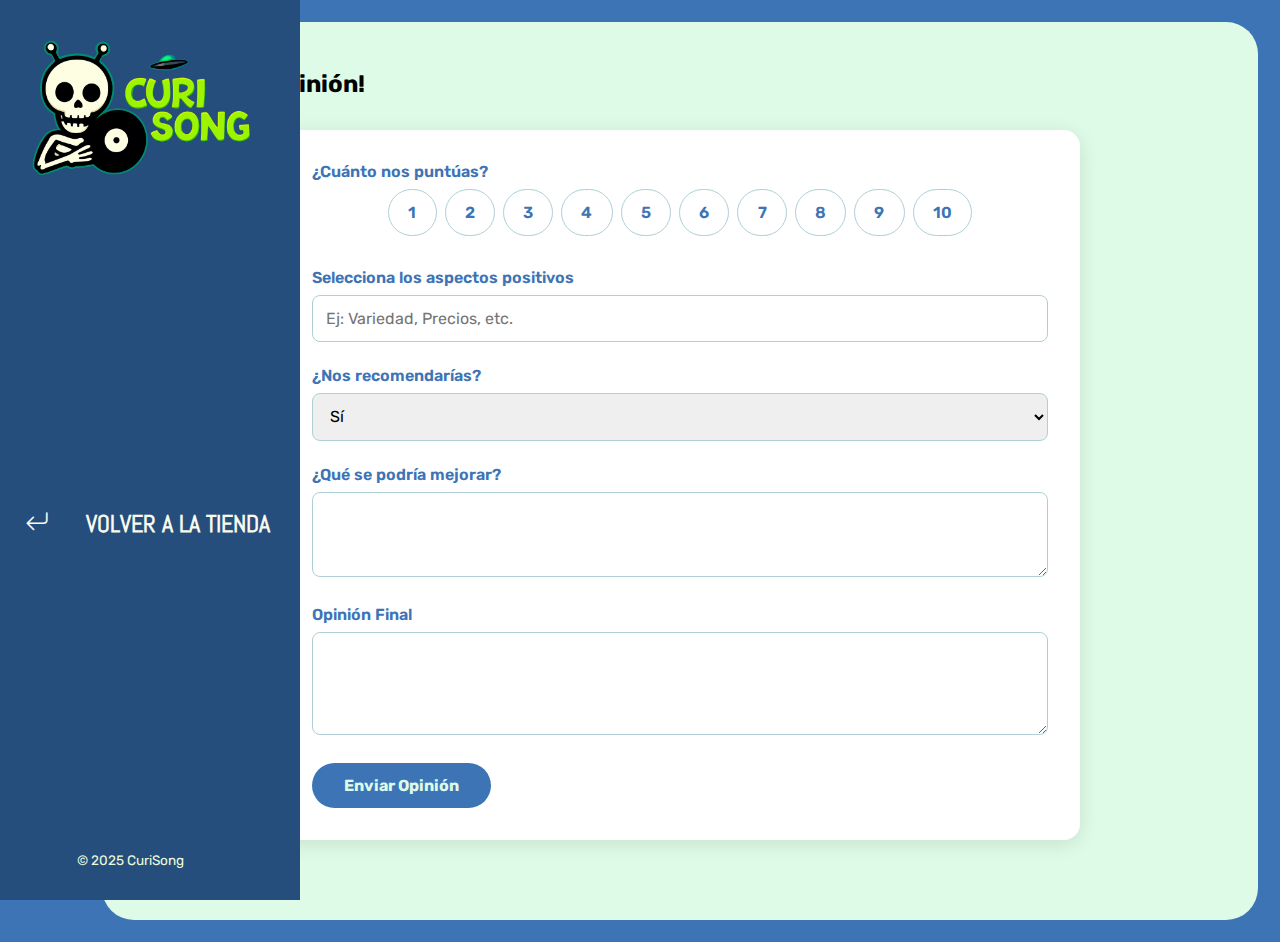
<file: templates/feedback.html>
<!DOCTYPE html>
<html lang="es">
<head>
    <meta charset="UTF-8">
    <meta name="viewport" content="width=device-width, initial-scale=1.0">
    <title>CuriSong - Danos tu Opinión</title>
    <link rel="stylesheet" href="https://cdn.jsdelivr.net/npm/bootstrap-icons@1.9.1/font/bootstrap-icons.css">
    <link rel="stylesheet" href="../static/css/main.css">
    <link rel="icon" type="image/png" href="../static/img/logo/Logo Clasico sin texto.png">
</head>

<body>
<div id="loader">
        <div class="spinner">
            <div class="bar1"></div>
            <div class="bar2"></div>
            <div class="bar3"></div>
            <div class="bar4"></div>
            <div class="bar5"></div>
        </div>
        <p>Cargando CuriSong...</p>
    </div>
    <div class="wrapper">
        <aside>
            <header>
                <h1 class="logo">
                    <img src="../static/img/logo/Logo Halloween Deliniado.png" alt="Logo Alien" width="100%">
                </h1>
            </header>
            <nav>
                <ul class="menu">
                    <li>
                        <a class="boton-menu boton-volver" href="/"> <i class="bi bi-arrow-return-left"></i> Volver a la Tienda
                        </a>
                    </li>
                </ul>
            </nav>
            <footer>
                <p class="texto-footer">© 2025 CuriSong</p>
            </footer>
        </aside>

        <main>
            <h2 class="titulo-principal">¡Danos tu Opinión!</h2>
            <div id="form-container" class="feedback-form">
                <form id="feedbackForm" action="https://formspree.io/f/mqaygzwq" method="POST">
                    
                    <div class="form-group">
                        <label>¿Cuánto nos puntúas?</label>
                        <div class="rating-group">
                            <input type="radio" id="rating1" name="Puntuación" value="1"><label for="rating1">1</label>
                            <input type="radio" id="rating2" name="Puntuación" value="2"><label for="rating2">2</label>
                            <input type="radio" id="rating3" name="Puntuación" value="3"><label for="rating3">3</label>
                            <input type="radio" id="rating4" name="Puntuación" value="4"><label for="rating4">4</label>
                            <input type="radio" id="rating5" name="Puntuación" value="5"><label for="rating5">5</label>
                            <input type="radio" id="rating6" name="Puntuación" value="6"><label for="rating6">6</label>
                            <input type="radio" id="rating7" name="Puntuación" value="7"><label for="rating7">7</label>
                            <input type="radio" id="rating8" name="Puntuación" value="8"><label for="rating8">8</label>
                            <input type="radio" id="rating9" name="Puntuación" value="9"><label for="rating9">9</label>
                            <input type="radio" id="rating10" name="Puntuación" value="10"><label for="rating10">10</label>
                        </div>
                    </div>

                    <div class="form-group">
                        <label for="positivos">Selecciona los aspectos positivos</label>
                        <input type="text" id="positivos" name="Aspectos Positivos" placeholder="Ej: Variedad, Precios, etc.">
                    </div>

                    <div class="form-group">
                        <label for="recomendarias">¿Nos recomendarías?</label>
                        <select id="recomendarias" name="Recomendaría">
                            <option value="Sí">Sí</option>
                            <option value="No">No</option>
                            <option value="Tal vez">Tal vez</option>
                        </select>
                    </div>

                    <div class="form-group">
                        <label for="mejorar">¿Qué se podría mejorar?</label>
                        <textarea id="mejorar" name="A mejorar" rows="3"></textarea>
                    </div>

                    <div class="form-group">
                        <label for="opinion">Opinión Final</label>
                        <textarea id="opinion" name="Opinión Final" rows="4"></textarea>
                    </div>

                    <button type="submit" class="btn-enviar">Enviar Opinión</button>
                </form>
            </div>
            <div id="gracias-mensaje" style="display:none; text-align:center;">
                <b>
                <h3 class="titulo-bienvenida">¡Gracias por tu opinión!</h3>
                <p>Valoramos mucho tu tiempo y tus comentarios, y el esfuerzo con el que apoyas nuestro proyecto,</p>
                <p>junto nuestro equipo estamos poniendo mucho empeño y dedicación con un gran objetivo</p>
                <p>dar la mejor experiencia posible al usuario</p><br>
                <p>Las personas que estamos detras de este proyecto seguiremos buscando lo mejor para tí</p>
                <p>nosotros: Paul, Benjamín, Martín y Baltazar, vamos a seguir con este gran proyecto</p>
                <p>vamos por más y más, esto no ácaba aquí, por que esto es...</p>
                </b>
                <img src="../static/img/logo/Logo Halloween Deliniado.png" alt="Logo Alien" width="60%">
            </div>
        </main>
    </div>

<script src="../static/js/feedback.js"></script>

    </body>
</html>
</file>
<file: static/css/main.css>
@import url('https://fonts.googleapis.com/css2?family=Rubik:wght@300;400;500;600;700;800;900&display:swap');
@import url('https://fonts.googleapis.com/css?family=Abel');

/* =================================================================== */
/* 1. Variables Globales (Root)
/* =================================================================== */
:root {
    --clr-main: #3d74b6;
    --clr-main-light: #ecfbde;
    --clr-white: #defbe7;
    --clr-celeste: #afcfd8;
    --clr-purple: #320A6B;
    --carousel-height: 225px;
    --primary-color: #007bff;
    --text-color-light: #f8f9fa;
    --transition-speed: 0.8s;
    --ken-burns-duration: 20s;
}

/* =================================================================== */
/* 2. Estilos Globales y Reseteo
/* =================================================================== */
* {
    margin: 0;
    padding: 0;
    box-sizing: border-box;
    font-family: 'Rubik', sans-serif;
}

h1, h2, h3, h4, h5, h6, p, a, input, textarea, ul {
    margin: 0;
    padding: 0;
}

ul {
    list-style-type: none;
}

a {
    text-decoration: none;
}

.disabled {
    display: none;
}

/* =================================================================== */
/* 3. Animación de Carga (Loader)
/* =================================================================== */
#loader {
    position: fixed;
    top: 0;
    left: 0;
    width: 100%;
    height: 100%;
    background-color: #3D74B6;
    display: flex;
    justify-content: center;
    align-items: center;
    flex-direction: column;
    z-index: 9999;
    transition: opacity 0.5s ease-out;
}

#loader p {
    color: #fff;
    margin-top: 20px;
    font-family: sans-serif;
    font-size: 1.2em;
}

.spinner {
    display: flex;
    justify-content: space-around;
    align-items: flex-end;
    width: 80px;
    height: 60px;
}

.spinner div {
    background-color: #0056b3;
    width: 10px;
    height: 100%;
    border-radius: 5px;
    animation: equalizer 1.2s infinite ease-in-out;
}

.spinner .bar2 { animation-delay: -1.1s; }
.spinner .bar3 { animation-delay: -1.0s; }
.spinner .bar4 { animation-delay: -0.9s; }
.spinner .bar5 { animation-delay: -0.8s; }

@keyframes equalizer {
    0%, 40%, 100% {
        transform: scaleY(0.1);
    }
    20% {
        transform: scaleY(1.0);
    }
}

/* =================================================================== */
/* 4. Layout Principal (Mobile-First por defecto)
/* =================================================================== */
.wrapper {
    display: grid;
    grid-template-columns: 1fr 4fr;
    background-color: var(--clr-main);
    min-height: 100vh; /* <-- AÑADE ESTA LÍNEA */
}

aside {
    padding: 2rem;
    padding-right: 0;
    color: var(--clr-white);
    position: sticky;
    top: 0;
    height: 100vh;
    display: flex;
    flex-direction: column;
    justify-content: space-between;
    background-color: var(--clr-main);
    /* Estilos de Menú Móvil (Oculto por defecto) */
    position: fixed;
    z-index: 9;
    left: 0;
    box-shadow: 0 0 0 100vmax rgba(0, 0, 0, .75);
    transform: translateX(-100%);
    opacity: 0;
    visibility: hidden;
    transition: .5s;
}

aside.aside-visible {
    transform: translateX(0);
    opacity: 1;
    visibility: visible;
}

aside nav {
    display: flex;
    flex-direction: column;
    justify-content: flex-start;
    flex-grow: 1;
    overflow-y: hidden;
    overflow-x: hidden;
}

main {
    position: relative;
    background-color: var(--clr-white);
    margin: 1rem;
    border-radius: 2rem;
    padding: 3rem;
}

/* =================================================================== */
/* 5. Componentes
/* =================================================================== */

/* --- 5.1 Aside y Navegación (Estilos base) --- */
.logo {
    font-weight: 400;
    font-size: 1.3rem;
    transition: transform 0.4s ease, filter 0.4s ease;
}

.logo img:hover {
    transform: scale(1) rotate(10deg);
    filter: brightness(1.2);
}

.menu {
    display: flex;
    flex-direction: column;
    gap: .5rem;
}
.menu-text {
    display: none;
}
.boton-menu {
    background-color: transparent;
    border: 0;
    color: var(--clr-white);
    cursor: pointer;
    display: flex;
    align-items: center;
    gap: 1rem;
    font-weight: 600;
    padding: 1rem;
    font-size: 1.2rem;
    width: 100%;
    transition: transform 0.2s ease;
    margin-left: 1rem;
}

.boton-menu:hover {
    transform: scale(1.1);
}

.boton-menu.active {
    background-color: var(--clr-white);
    color: var(--clr-main);
    border-top-left-radius: 1rem;
    border-bottom-left-radius: 1rem;
    position: relative;
    margin-left: 1rem;
}

.boton-menu.active::before {
    content: '';
    position: absolute;
    width: 1rem;
    height: 2rem;
    bottom: 100%;
    right: 0;
    background-color: transparent;
    border-bottom-right-radius: .5rem;
    box-shadow: 0 1rem 0 var(--clr-white);
}

.boton-menu.active::after {
    content: '';
    position: absolute;
    width: 1rem;
    height: 2rem;
    top: 100%;
    right: 0;
    background-color: transparent;
    border-top-right-radius: .5rem;
    box-shadow: 0 -1rem 0 var(--clr-white);
}

.boton-menu > i.bi-hand-index-thumb-fill,
.boton-menu > i.bi-hand-index-thumb {
    transform: rotateZ(90deg);
}

.numerito {
    background-color: var(--clr-white);
    color: var(--clr-main);
    padding: .15rem .25rem;
    border-radius: .25rem;
}

.boton-carrito.active .numerito {
    background-color: var(--clr-main);
    color: var(--clr-white);
}

.texto-footer {
    color: var(--clr-main-light);
    font-size: .85rem;
    margin-left: 2.8rem;
}

/* --- 5.2 Contenido Principal (Títulos, Secciones) --- */
.titulo-principal {
    margin-bottom: 1.5rem;
    text-align: center;
}

.titulo-bienvenida {
    color: var(--clr-main);
    text-align: center;
    margin: 0;
}

.contenedor-titulo {
    display: flex;
    width: 100%;
    justify-content: space-between;
    align-items: center;
    padding: 0 20px;
    box-sizing: border-box;
}

.ovni-deco {
    width: 150px;
    height: auto;
}

.bienvenida {
    color: var(--clr-main);
    text-align: center;
}

.seccion-destacados {
    margin-bottom: 2rem;
}

.titulo-seccion {
    /* Nuevo diseño más integrado */
    font-size: 1.6rem; /* Lo ajustamos un poco */
    font-weight: 700;  /* Lo hacemos más grueso */
    color: var(--clr-white); /* Usamos el color de texto de tu paleta */
    background-color: var(--clr-main); /* Usamos el azul principal */
    
    padding: 0.75rem 1.5rem; /* Espaciado interno */
    border-radius: 1rem;    /* Bordes redondeados */
    margin-bottom: 2rem;    /* Le damos más espacio abajo */
    
    display: inline-block; /* Hacemos que el fondo se ajuste al texto */
    box-shadow: 0 4px 12px rgba(0,0,0,0.1); /* Sombra sutil */

    /* Anulamos el estilo anterior */
    border-left: none;
    padding-left: 1.5rem; /* Le devolvemos el padding pero sin la barra */
    text-align: left;
}

.main-header-container {
    display: flex;
    justify-content: space-between;
    align-items: center;
    margin-bottom: 1.5rem;
    flex-wrap: wrap;
    gap: 1rem;
}

#seccion-tendencias {
    margin-top: 1.5rem;
}

.titulo-principal-container {
    padding: 0 1rem;
    margin-top: 1rem;
}

/* --- 5.3 Carrusel --- */
.carousel {
    position: relative;
    width: 100%;
    max-width: none;
    margin: 2rem auto;
    overflow: hidden;
    border-radius: 10px;
    box-shadow: 0 8px 20px rgba(0, 0, 0, 0.15);
}

.carousel-container {
    position: relative;
    width: 100%;
    height: var(--carousel-height);
}

.slide {
    position: absolute;
    top: 0;
    left: 0;
    width: 100%;
    height: 100%;
    opacity: 0;
    visibility: hidden;
    transition: opacity var(--transition-speed) ease-in-out, visibility 0s var(--transition-speed);
    overflow: hidden;
}

.slide.active {
    opacity: 1;
    visibility: visible;
    transition: opacity var(--transition-speed) ease-in-out;
}

.slide img {
    width: 100%;
    height: 100%;
    object-fit: cover;
    animation: kenburns var(--ken-burns-duration) ease-out infinite alternate;
}

@keyframes kenburns {
    0% { transform: scale(1) translate(0, 0); }
    100% { transform: scale(1.1) translate(2px, -2px); }
}

.slide-content {
    position: absolute;
    bottom: 0;
    left: 0;
    width: 100%;
    padding: 1rem 1.5rem;
    color: var(--text-color-light);
    background: linear-gradient(to top, rgba(0, 0, 0, 0.85), transparent);
    box-sizing: border-box;
    transform: translateY(100%);
    transition: transform 0.6s ease-out;
}

.slide.active .slide-content {
    transform: translateY(0);
    transition-delay: 0.3s;
}

.slide-content h2 {
    font-size: 1.5rem;
    margin: 0 0 0.25rem;
    text-shadow: 1px 1px 3px rgba(0, 0, 0, 0.7);
}

.slide-content p {
    font-size: 0.9rem;
    margin-bottom: 0.5rem;
    display: none;
}

.cta-button {
    padding: 5px 12px;
    font-size: 0.8rem;
    background-color: var(--primary-color);
    color: var(--text-color-light);
    text-decoration: none;
    border-radius: 5px;
    font-weight: bold;
    transition: background-color 0.3s, transform 0.3s;
    cursor: pointer;
}

.cta-button:hover {
    background-color: #0056b3;
    transform: translateY(-2px);
}

.prev,
.next {
    position: absolute;
    top: 50%;
    transform: translateY(-50%);
    background-color: rgba(0, 0, 0, 0.3);
    color: white;
    border: none;
    cursor: pointer;
    padding: 10px;
    font-size: 18px;
    border-radius: 50%;
    opacity: 0;
    transition: opacity 0.3s, background-color 0.3s;
    z-index: 10;
}

.carousel:hover .prev,
.carousel:hover .next {
    opacity: 1;
}

.prev { left: 15px; }
.next { right: 15px; }

.prev:hover,
.next:hover {
    background-color: rgba(0, 0, 0, 0.6);
}

.indicators {
    position: absolute;
    bottom: 10px;
    left: 50%;
    transform: translateX(-50%);
    display: flex;
    z-index: 10;
}

.dot {
    width: 10px;
    height: 10px;
    margin: 0 4px;
    background-color: rgba(255, 255, 255, 0.5);
    border-radius: 50%;
    cursor: pointer;
    transition: background-color 0.3s;
}

.dot.active,
.dot:hover {
    background-color: var(--text-color-light);
}


/* --- 5.4 Buscador y Filtros --- */
.search-container {
    display: flex;
    gap: 0.5rem;
    background-color: white;
    border-radius: 50px;
    box-shadow: 0 4px 12px rgba(0,0,0,0.1);
    padding: 6px;
    width: 100%;
    max-width: 600px;
}

.filtro-wrapper {
    display: flex;
    align-items: center;
    padding: 0 10px;
    border-right: 1px solid #e0e0e0;
    flex-shrink: 0;
}

.filtro-wrapper i {
    color: #999;
    font-size: 1.1rem;
    margin-right: 8px;
}

.search-wrapper {
    display: flex;
    flex-grow: 1;
    min-width: 200px;
}

.filtro-genero {
    border: none;
    outline: none;
    background: transparent;
    cursor: pointer;
    font-family: 'Rubik', sans-serif;
    font-size: 14px;
    color: #555;
    padding-right: 1rem;
    max-width: 140px;
    white-space: nowrap;
    overflow: hidden;
    text-overflow: ellipsis;
    -webkit-appearance: none;
    -moz-appearance: none;
    appearance: none;
}

.filtro-genero[size] {
    position: absolute;
    margin-top: 5px;
    background-color: white;
    border: 1px solid #ddd;
    border-radius: 0.5rem;
    box-shadow: 0 5px 15px rgba(0,0,0,0.15);
    padding: 0.5rem;
    z-index: 10;
    max-width: 250px;
    max-height: 200px;
    overflow: auto;
}

.search-input {
    width: 100%;
    border: none;
    outline: none;
    background: transparent;
    padding: 6px 10px;
    font-size: 14px;
    white-space: nowrap; 
    overflow: hidden;
    text-overflow: ellipsis;
}

.search-button {
    background: #3D74B6;
    border: none;
    color: white;
    padding: 6px 10px;
    margin-left: 6px;
    border-radius: 50px;
    cursor: pointer;
    font-size: 14px;
    transition: background 0.3s;
}

.search-button:hover {
    background: #0056b3;
}


/* --- 5.5 Tarjetas de Producto --- */
.contenedor-productos {
    display: grid;
    grid-template-columns: repeat(6, 1fr);
    gap: 1rem;
}

.producto {
    display: flex;
    flex-direction: column;
    border-radius: 1rem;
    overflow: hidden;
    transition: transform 0.3s ease, box-shadow 0.3s ease;
}

.producto:hover {
    transform: scale(1.05);
    box-shadow: 0 8px 20px rgba(0, 0, 0, 0.2), 0 0 15px rgba(55, 0, 255, 0.6);
    cursor: pointer;
}

.producto-imagen {
    width: 100%;
    aspect-ratio: 1 / 1; /* <-- Forzar a que sea cuadrada */
    object-fit: cover;
    border-radius: 1rem;
}

.producto-detalles {
    background-color: var(--clr-main);
    color: var(--clr-white);
    padding: 1rem;
    margin-top: -2rem;
    position: relative;
    display: flex;
    flex-direction: column;
    flex-grow: 1;
}

.producto-titulo {
    font-size: 1rem;
    white-space: nowrap;
    overflow: hidden;
    text-overflow: ellipsis;
}

.producto-genero {
    font-size: 0.8rem;
    font-weight: 400;
    color: rgba(222, 251, 231, 0.85);
    margin-top: 0.1rem;
    margin-bottom: 0.4rem;
}

.producto-acciones {
    width: 100%;
    display: flex;
    justify-content: space-between;
    align-items: center;
    margin-top: auto;
    padding-top: .5rem;
}

.producto-ver-detalles {
    background-color: var(--clr-white);
    color: var(--clr-main);
    border: 2px solid var(--clr-white);
    padding: .4rem 1rem;
    border-radius: 2rem;
    font-size: 0.75rem;
    font-weight: 600;
    text-transform: uppercase;
    cursor: pointer;
    transition: all 0.3s ease;
}

.producto-agregar {
    background-color: var(--clr-white);
    color: var(--clr-main);
    border: 2px solid var(--clr-white);
    width: 35px;
    height: 35px;
    border-radius: 50%;
    display: flex;
    align-items: center;
    justify-content: center;
    cursor: pointer;
    transition: all 0.3s ease;
}

/* --- 5.6 Carrito --- */
.contenedor-carrito {
    display: flex;
    flex-direction: column;
    gap: 1.5rem;
}

.carrito-vacio,
.carrito-comprado {
    color: var(--clr-main);
}

/* --- Lista de Productos en el Carrito (AHORA ES GRID) --- */
.carrito-productos {
    display: grid;
    grid-template-columns: 1fr 1fr; /* Dos columnas de igual tamaño */
    gap: 1rem; 
}

.carrito-producto {
    display: flex;
    justify-content: space-between;
    align-items: center;
    background-color: var(--clr-celeste);
    color: var(--clr-main);
    padding: .5rem;
    padding-right: 1.5rem;
    border-radius: 1rem;
}

.carrito-producto-imagen {
    width: 4rem;
    border-radius: 1rem;
}

.carrito-producto small {
    font-size: .75rem;
}

.carrito-producto-eliminar {
    border: 0;
    background-color: transparent;
    color: var(--clr-purple);
    cursor: pointer;
}

.carrito-acciones {
    display: flex;
    justify-content: space-between;
    margin-bottom: 2rem;
}

.carrito-acciones-vaciar {
    border: 0;
    background-color: var(--clr-celeste);
    padding: 1rem;
    border-radius: 1rem;
    color: var(--clr-main);
    text-transform: uppercase;
    cursor: pointer;
}

.carrito-acciones-derecha {
    display: flex;
}

.carrito-acciones-total {
    display: flex;
    background-color: var(--clr-celeste);
    padding: 1rem;
    color: var(--clr-main);
    text-transform: uppercase;
    border-top-left-radius: 1rem;
    border-bottom-left-radius: 1rem;
    gap: 1rem;
}

.carrito-acciones-comprar {
    border: 0;
    background-color: var(--clr-main);
    padding: 1rem;
    color: #48023b00;
    text-transform: uppercase;
    cursor: pointer;
    border-top-right-radius: 1rem;
    border-bottom-right-radius: 1rem;
}

/* --- 5.7 Modales --- */
.modal {
    display: flex;
    justify-content: center;
    align-items: center;
    position: fixed;
    z-index: 1000;
    left: 0;
    top: 0;
    width: 100%;
    height: 100%;
    overflow: auto;
    background-color: rgba(10, 25, 41, 0.6);
    backdrop-filter: blur(5px);
    animation: fadeIn 0.3s ease-out;
}

.modal-content {
    background-color: var(--clr-white);
    color: var(--clr-main);
    margin: 1rem auto;
    padding: 2.5rem;
    border: none;
    width: 90%;
    max-width: 500px;
    border-radius: 1rem;
    box-shadow: 0 8px 30px rgba(0,0,0,0.2);
    position: relative;
    animation: slideInFromTop 0.4s ease-out;
}

#modal-title {
    font-size: 1.8rem;
    font-weight: 700;
    margin-bottom: 1.5rem;
    text-align: center;
    color: var(--clr-main);
}

.custom-modal {
    display: none;
    position: fixed;
    z-index: 1000;
    left: 0;
    top: 0;
    width: 100%;
    height: 100%;
    background-color: rgba(10, 25, 41, 0.6);
    backdrop-filter: blur(5px);
    align-items: center;
    justify-content: center;
    animation: fadeIn 0.3s ease-out;
}

.custom-modal-content {
    background-color: var(--clr-white);
    color: var(--clr-main);
    padding: 2rem 2.5rem;
    border-radius: 1rem;
    box-shadow: 0 8px 30px rgba(0,0,0,0.2);
    width: 90%;
    max-width: 500px;
    text-align: center;
    position: relative;
    animation: slideInFromTop 0.4s ease-out;
}

.custom-modal-content h2 {
    font-size: 1.8rem;
    margin-bottom: 0.5rem;
}

.custom-modal-content p {
    font-size: 1rem;
    color: #325a8a;
    margin-bottom: 1.5rem;
}

.email-container {
    display: flex;
    justify-content: space-between;
    align-items: center;
    background-color: #f0f8ff;
    border: 2px solid var(--clr-celeste);
    border-radius: .5rem;
    padding: 8px 8px 8px 15px;
    margin-top: 1rem;
}

#email-text, #codigo-cupon, #codigo-cupon-footer {
    font-weight: 500;
    color: var(--clr-purple);
    user-select: all;
}

#copy-email-btn, #copy-cupon-btn, #copy-cupon-footer-btn {
    padding: 8px 15px;
    font-size: 0.8rem;
    background-color: var(--clr-main);
    color: var(--clr-white);
    border-radius: 5px;
    font-weight: bold;
    cursor: pointer;
    border: none;
    transition: background-color 0.3s;
}

#copy-email-btn:hover, #copy-cupon-btn:hover, #copy-cupon-footer-btn:hover {
    background-color: #325a8a;
}

.custom-close-button {
    position: absolute;
    top: 10px;
    right: 15px;
    color: var(--clr-celeste);
    font-size: 2rem;
    font-weight: bold;
    cursor: pointer;
    transition: color 0.2s ease, transform 0.2s ease;
}

.custom-close-button:hover {
    color: var(--clr-main);
    transform: rotate(90deg);
}

.close-button {
    position: absolute;
    top: 15px;
    right: 15px;
    color: var(--clr-celeste);
    font-size: 2rem;
    font-weight: bold;
    line-height: 1;
    transition: color 0.2s ease, transform 0.2s ease;
}

.close-button:hover,
.close-button:focus {
    color: var(--clr-main);
    text-decoration: none;
    cursor: pointer;
    transform: rotate(90deg);
}

@keyframes fadeIn {
    from { opacity: 0; }
    to { opacity: 1; }
}

@keyframes slideInFromTop {
    from { transform: translateY(-50px); opacity: 0; }
    to { transform: translateY(0); opacity: 1; }
}

/* --- 5.8 Formularios y Tablas (Admin, Feedback) --- */
.admin-table {
    width: 100%;
    border-collapse: collapse;
    margin-bottom: 2rem;
    background-color: #fff;
    box-shadow: 0 4px 12px rgba(0,0,0,0.1);
    border-radius: 1rem;
    overflow: hidden;
}
.admin-table th, .admin-table td {
    padding: 1rem;
    text-align: left;
    border-bottom: 1px solid var(--clr-celeste);
}
.admin-table th {
    background-color: var(--clr-main);
    color: var(--clr-white);
}
.admin-table tr:last-child td {
    border-bottom: none;
}
.admin-table tr:hover {
    background-color: #f0f8ff;
}

.feedback-form {
    max-width: 800px;
    margin: 2rem auto;
    padding: 2rem;
    background-color: #fff;
    border-radius: 1rem;
    box-shadow: 0 4px 20px rgba(0,0,0,0.1);
}
.form-group {
    margin-bottom: 1.5rem;
}
.form-group label {
    display: block;
    margin-bottom: .5rem;
    font-weight: 600;
    color: var(--clr-main);
}
.form-group input[type="text"],
.form-group textarea,
.form-group select {
    width: 100%;
    padding: .8rem;
    border: 1px solid var(--clr-celeste);
    border-radius: .5rem;
    font-size: 1rem;
}
.rating-group {
    display: flex;
    justify-content: center;
    gap: .5rem;
    flex-wrap: wrap;
    margin-bottom: 1rem;
}
.rating-group label {
    padding: .8rem 1.2rem;
    border: 1px solid var(--clr-celeste);
    border-radius: 50px;
    cursor: pointer;
    transition: all .2s ease;
}
.rating-group input[type="radio"] {
    display: none;
}
.rating-group input[type="radio"]:checked + label {
    background-color: var(--clr-main);
    color: var(--clr-white);
    border-color: var(--clr-main);
}

#user-form label {
    display: block;
    margin-top: 1rem;
    margin-bottom: 0.5rem;
    font-weight: 500;
    color: var(--clr-main);
}

#user-form input, 
#user-form select {
    width: 100%;
    padding: 12px 15px;
    margin-top: 5px;
    box-sizing: border-box;
    border: 2px solid var(--clr-celeste);
    border-radius: .5rem;
    background-color: #f0f8ff;
    font-size: 1rem;
    color: var(--clr-purple);
    transition: border-color 0.3s ease, box-shadow 0.3s ease;
}

#user-form input:focus, 
#user-form select:focus {
    outline: none;
    border-color: var(--clr-main);
    box-shadow: 0 0 0 3px rgba(61, 116, 182, 0.3);
}

#user-form button {
    width: 100%;
    margin-top: 2rem;
    padding: 15px;
    background-color: var(--clr-main);
    color: var(--clr-white);
    border: none;
    border-radius: .5rem;
    cursor: pointer;
    font-size: 1.1rem;
    font-weight: 600;
    text-transform: uppercase;
    letter-spacing: 1px;
    transition: background-color 0.3s ease, transform 0.2s ease;
}

#user-form button:hover {
    background-color: #325a8a;
    transform: translateY(-2px);
}

#no-feedback {
    text-align: center;
    margin-top: 2rem;
    font-size: 1.2rem;
    color: #777;
}

/* --- 5.9 Botones y Misceláneos --- */
.btn-ver-perfil, .btn-login, #btn-eliminar-cuenta {
    position: absolute;
    top: 45px;
    padding: 10px 20px;
    border-radius: 8px;
    text-decoration: none;
    font-weight: bold;
    cursor: pointer;
    transition: 0.3s;
}
.btn-ver-perfil {
    right: 260px;
    background-color: #1d4ed8;
    color: white;
}
.btn-ver-perfil:hover {
    background-color: #283f7e;
}
.btn-login {
    right: 60px;
    background-color: #1d4ed8;
    color: white;
}
.btn-login:hover {
    background-color: #283f7e;
}
#btn-eliminar-cuenta {
    right: 420px;
    background-color: #bf0f0f;
    color: white;
    padding: 11.5px 20px;
}
#btn-eliminar-cuenta:hover {
    background-color: #611515;
}

.btn-eliminar {
    background: #c0392b;
    border: none;
    color: #fff;
    padding: 6px 10px;
    border-radius: 4px;
    cursor: pointer;
    transition: background 0.3s ease;
}
.btn-eliminar:hover {
    background: #a93226;
}

.btn-editar, .btn-eliminar-item {
    padding: .4rem .8rem;
    border-radius: .5rem;
    color: white;
    border: none;
    cursor: pointer;
    margin-right: .5rem;
}
.btn-editar {
    background-color: #3498db;
}
.btn-eliminar-item {
    background-color: #e74c3c;
}
.btn-agregar {
    background-color: #2ecc71;
    color: white;
    padding: .8rem 1.5rem;
    border-radius: .5rem;
    border: none;
    cursor: pointer;
    font-weight: 600;
    margin-bottom: 1.5rem;
    display: inline-flex;
    align-items: center;
    gap: .5rem;
}
.btn-enviar {
    background-color: var(--clr-main);
    color: var(--clr-white);
    padding: .8rem 2rem;
    border: none;
    border-radius: 50px;
    font-weight: 700;
    cursor: pointer;
    font-size: 1rem;
    transition: transform 0.2s ease;
}
.btn-enviar:hover {
    transform: scale(1.05);
}

.toast-close {
    position: absolute;
    top: 10px;
    right: 15px;
    opacity: 0.8;
    font-size: 22px;
}
.toast-close:hover {
    opacity: 1;
}

.holographic-card {
    width: 100%;
    aspect-ratio: 1 / 1;
    background: #111;
    display: flex;
    justify-content: center;
    align-items: center;
    position: relative;
    overflow: hidden;
    border-radius: 15px;
    transition: all 0.5s ease;
    box-shadow: 0 0 10px rgba(0, 255, 255, 0.2);
}
.holographic-card img {
    width: 100%;
    height: 100%;
    object-fit: cover;
    border-radius: 15px;
}
.holographic-card h2 {
    color: #0056b3;
    font-size: 2rem;
    position: relative;
    z-index: 2;
}
.holographic-card::before {
    content: '';
    position: absolute;
    top: -50%;
    left: -50%;
    width: 200%;
    height: 200%;
    background: linear-gradient( 0deg, transparent, transparent 30%, rgba(55, 0, 255, 0.3) );
    transform: rotate(-45deg);
    transition: all 0.5s ease;
    opacity: 0;
}
.holographic-card:hover {
    transform: scale(1.05);
    box-shadow: 0 0 20px rgba(0,255,255,0.5);;
}
.holographic-card:hover::before {
    opacity: 1;
    transform: rotate(-45deg) translateY(100%);
}


/* =================================================================== */
/* 6. Media Queries (Diseño Responsivo)
/* =================================================================== */

/* --- 6.1 Vistas Móviles (Tablets y Teléfonos) --- */
@media screen and (max-width: 991.98px) {
    /* Mantenemos el grid original en móvil */
    .wrapper {
        display: grid;
    }
    
    /* Hacemos que el 'aside' móvil tenga scroll si es necesario */
    aside nav {
        flex-grow: 1;
        overflow-y: auto;
        overflow-x: hidden;
    }

    /* Ocultamos botones de login/perfil que están en el 'main' */
    .btn-ver-perfil,
    .btn-login,
    #btn-eliminar-cuenta {
        display: none;
    }
    #btn-iniciar-sesion {
        display: none;
    }
}

@media screen and (max-width: 850px) {
    .contenedor-productos {
        grid-template-columns: 1fr 1fr 1fr;
    }
}

@media screen and (max-width: 768px) {
    .carrito-productos {
        grid-template-columns: 1fr; /* Vuelve a 1 columna en móvil */
    }
    .ovni-deco {
        display: none;
    }
    .carousel {
        height: 250px;
        border-radius: 8px;
    }
}

@media screen and (max-width: 675px) {
    .contenedor-productos {
        grid-template-columns: 1fr 1fr;
    }
}

@media screen and (max-width: 600px) {
    .wrapper {
        min-height: 0vh;
        display: flex;
        flex-direction: column;
    }

    .search-button {
        display: none;
    }
    .search-wrapper {
        min-width: 0; /* O también 'auto' */
    }
    #seccion-pop,
    #seccion-trap {
        display: none !important;
    }
    /* Quitamos los bordes curvos de los botones activos */
    .boton-menu.active::before,
    .boton-menu.active::after {
        display: none;
    }

    main {
        margin: 1rem;
        margin-top: 0;
        padding: 2rem;
    }

    .header-mobile {
        padding: 2rem;
        display: flex;
        justify-content: space-between;
        align-items: center;
    }
    
    .open-menu, .close-menu {
        background-color: transparent;
        color: var(--clr-gray); /* Asegúrate que --clr-gray esté definido o cámbialo */
        color: #444; /* Color de respaldo */
        border: 0;
        font-size: 2rem;
        cursor: pointer;
    }

    .close-menu {
        display: block;
        position: absolute;
        top: 1rem;
        right: 1rem;
    }

    /* Mostramos botones de agregar en móvil */
    .producto .producto-agregar {
        transform: translateY(0);
        opacity: 1;
    }
    .producto-ver-detalles {
        display: none;
    }
    
    .carrito-producto {
        gap: 1rem;
        flex-wrap: wrap;
        justify-content: flex-start;
        padding: .5rem;
    }
    .carrito-producto-subtotal {
        display: none;
    }
    .carrito-acciones {
        flex-wrap: wrap;
        row-gap: 1rem;
    }

    .titulo-principal {
        font-size: 1.5rem;
    }
}

@media (min-width: 601px) {
    /* Efectos hover para botones de producto solo en escritorio */
    .producto-ver-detalles,
    .producto-agregar {
        opacity: 0;
        transform: translateY(10px);
    }
    .producto:hover .producto-ver-detalles,
    .producto:hover .producto-agregar {
        opacity: 1;
        transform: translateY(0);
    }
    .producto-ver-detalles:hover,
    .producto-agregar:hover {
        background-color: var(--clr-main);
        color: var(--clr-white);
    }
}

@media (min-width: 600px) {
    .slide-content p {
        display: block;
    }
}

@media screen and (max-width: 400px) {
    .contenedor-productos {
        grid-template-columns: 1fr 1fr;
    }
}


/* =================================================================== */
/* 7. Media Query Escritorio (Hover Menu)
/* =================================================================== */

@media (min-width: 992px) {

    /* --- 7.1 Anulación de Layout Móvil --- */

    /* Anulamos el 'display: grid' del wrapper */
    .wrapper {
        display: flow-root; /* Previene colapso de márgenes */
    }

    /* Anulamos márgenes globales y aplicamos los de escritorio */
    main {
        grid-column: auto; 
        margin: 1.4rem !important; 
        margin-left: calc(80px + 1.4rem) !important;
        /* Estilos base que se mantienen */
        padding: 3rem;
        border-radius: 2rem;
        background-color: var(--clr-white);
        transition: margin-left .8s cubic-bezier(.785,.135,.15,.86);
    }
    
    /* Anulamos estilos del 'aside' móvil */
    aside {
        padding: 0 !important; 
        position: fixed !important; 
        transform: translateX(0) !important; 
        visibility: visible !important;
        opacity: 1 !important;
        box-shadow: none !important;
        justify-content: flex-start;

        /* --- 7.2 Estado Colapsado (80px) --- */
        top: 0;
        left: 0;
        height: 100vh;
        width: 80px; 
        background: #254E7C; 
        z-index: 2000;
        transition: all .8s cubic-bezier(.785, .135, .15, .86);
        overflow: hidden;
    }

    /* Anulamos estilos de nav móvil */
    aside nav {
        flex-grow: 0 !important;
        overflow: visible !important;
        opacity: 0; /* Oculto por defecto */
        visibility: hidden;
        transition: all 0.4s ease;
    }
    
    ul.menu {
        gap: 0 !important;
    }
    
    /* Ocultamos controles móviles */
    .header-mobile,
    aside .close-menu {
        display: none !important;
    }

    /* --- 7.3 Trigger Visual (Barras y Texto) --- */
    .menu-trigger-visuals {
        position: absolute;
        top: 37%;
        left: 50%;
        transform: translateX(-50%);
        width: 50px;
        display: flex;
        flex-direction: column;
        align-items: center;
        justify-content: center;
        cursor: pointer;
        z-index: 10; /* Z-index para el trigger */
    }

    .bars {
        display: flex;
        width: 50%;
        align-items: center;
        justify-content: space-between;
    }

    .bars > span {
        width: 4px;
        height: 40px;
        background: #ffffff;
        transition: all .4s ease;
    }

    .menu-text {
        color: #ffffff;
        transform: translateY(50px) rotate(-90deg); /* Visible */
        margin-top: 30px;
        font-weight: bold;
        letter-spacing: .12rem;
        transition: all .4s ease;
        position: absolute;
        opacity: 1; /* Visible */
        font-size: 1.4rem;
        font-family: 'Abel', Helvetica, sans-serif;
    }

    /* --- 7.4 Contenido del Menú (Header, Nav, Footer) --- */
    aside header,
    aside footer {
        opacity: 0; /* Oculto por defecto */
        visibility: hidden;
        transform: translateX(-50px);
        transition: all 0.1s ease;
        padding: 2rem; 
    }

    aside nav ul.menu > li {
        overflow: hidden;
        padding: 5px 0;
    }
    
    aside nav ul.menu > li > .boton-menu {
        background: transparent;
        border: none;
        color: #f9f9ed;
        font-family: 'Abel', Helvetica, sans-serif;
        font-size: 1.5rem;
        text-transform: uppercase;
        display: flex;
        align-items: center;
        width: 300px;
        padding: 10px 25px;
        transform: translateY(0);
        margin-left: 0 !important;
        text-align: left;
    }

    /* Texto de los botones oculto */
    aside nav ul.menu > li > .boton-menu span {
        transform: translateY(calc(100% + 10px));
        transition: transform .6s cubic-bezier(.785, .135, .15, .86);
        display: inline-block;
    }

    aside nav ul.menu > li > .boton-menu i {
        margin-right: 15px;
        font-size: 1.5rem;
        width: 30px;
    }

    /* Estilo Activo */
    aside nav ul.menu > li > .boton-menu.active {
        background: transparent !important;
        color: #22d925 !important;
        border-radius: 0 !important;
    }
    .boton-menu.active::before,
    .boton-menu.active::after {
        display: none !important;
    }

    /* Efecto hover en la lista */
    aside nav ul.menu:hover > li:not(:hover) > .boton-menu {
        color: rgba(249, 249, 237, .5);
    }

    /* --- 7.5 Estado Expandido (Hover) --- */

    aside:hover {
        width: 300px; /* Expande el menú */
        justify-content: space-between;
    }
    
    /* !! AQUÍ ESTÁ EL ARREGLO DEL BUG !! */
    /* Enviamos las barras al fondo (detrás del bg #222) */
    aside:hover .bars {
        z-index: -1;
    }

    /* Animación de las barras al expandir */
    aside:hover .bars > span:first-of-type,
    aside:hover .bars > span:last-of-type {
        transform: translateY(-5px);
        opacity: 0;
    }

    aside:hover .bars > span:nth-of-type(2) {
        transform: scaleY(1.2);
        transform-origin: center bottom;
        opacity: 0;
    }

    /* Ocultamos el texto "MENU" al expandir */
    aside:hover .menu-text {
        transform: translateY(60px) rotate(-90deg);
        opacity: 0;
    }   

    /* Mostramos el contenido (header, nav, footer) al expandir */
    aside:hover header,
    aside:hover footer,
    aside:hover nav {
        opacity: 1;
        visibility: visible;
        transform: translateX(0);
        transition-delay: .4s; /* Espera a que el menú se expanda */
    }

    /* Animamos el texto de los botones para que aparezca */
    aside:hover nav ul.menu > li > .boton-menu span {
        transform: translateY(0);
    }

    /* Delay escalonado para la aparición del texto */
    aside:hover nav ul.menu > li:nth-of-type(1) > .boton-menu span { transition-delay: .1s; }
    aside:hover nav ul.menu > li:nth-of-type(2) > .boton-menu span { transition-delay: .2s; }
    aside:hover nav ul.menu > li:nth-of-type(3) > .boton-menu span { transition-delay: .3s; }
    aside:hover nav ul.menu > li:nth-of-type(4) > .boton-menu span { transition-delay: .4s; }
    aside:hover nav ul.menu > li:nth-of-type(5) > .boton-menu span { transition-delay: .5s; }
    aside:hover nav ul.menu > li:nth-of-type(6) > .boton-menu span { transition-delay: .6s; }
    aside:hover nav ul.menu > li:nth-of-type(7) > .boton-menu span { transition-delay: .7s; }
    aside:hover nav ul.menu > li:nth-of-type(8) > .boton-menu span { transition-delay: .8s; }
}

/* =================================================================== */
/* 8. Estilos Especiales para la Sección POP (Colores CuriSong)
/* =================================================================== */

/* 1. Mantenemos el grid de 3 columnas */
#contenedor-pop {
    grid-template-columns: repeat(3, 1fr);
}

/* 2. Aplicamos el fondo azul CuriSong a la tarjeta */
#contenedor-pop .producto {
    background-color: var(--clr-main); /* <-- FONDO AZUL */
    box-shadow: none; /* Quitamos la sombra clara */
    transition: transform 0.3s ease, box-shadow 0.3s ease;
}

/* 3. Aplicamos el hover original holográfico */
#contenedor-pop .producto:hover {
    transform: scale(1.05);
    box-shadow: 0 8px 20px rgba(0, 0, 0, 0.2), 0 0 15px rgba(55, 0, 255, 0.6);
}

/* 4. Mantenemos la imagen rectangular (16:9) */
#contenedor-pop .holographic-card {
    aspect-ratio: 16 / 9;
    background: transparent;
    box-shadow: none;
    border-radius: 1rem 1rem 0 0;
}

/* 5. Quitamos los efectos hover de la tarjeta holográfica */
#contenedor-pop .holographic-card:hover {
    transform: none;
    box-shadow: none;
}

/* 6. Nos aseguramos que la <img> se ajuste */
#contenedor-pop .producto-imagen {
    border-radius: 1rem 1rem 0 0;
}

/* 7. Ajustamos la caja de detalles (fondo transparente, texto claro) */
#contenedor-pop .producto-detalles {
    background-color: transparent;
    color: var(--clr-white); /* <-- TEXTO CLARO */
    margin-top: 0;
    padding: 1rem;
    flex-grow: 1;
    display: flex;
    flex-direction: column;
}

/* 8. Ajustamos el info-flex */
#contenedor-pop .producto-info {
    flex-grow: 0;
}

/* 9. Damos estilo al precio (claro) */
#contenedor-pop .producto-precio {
     color: var(--clr-white); /* <-- TEXTO CLARO */
     font-weight: 700;
     font-size: 1.2rem;
     margin-top: 0.5rem;
}

/* 10. Mostramos los botones */
#contenedor-pop .producto-acciones {
    display: flex;
    justify-content: space-between;
    align-items: center;
    margin-top: 1rem;
    opacity: 1;
    transform: none;
}

/* 11. Aplicamos los colores originales de CuriSong a los botones */

/* Botón "MIRAR" */
#contenedor-pop .producto-ver-detalles {
    background-color: var(--clr-white); /* <-- BOTÓN CLARO */
    color: var(--clr-main); /* <-- TEXTO AZUL */
    border-color: var(--clr-white);
    opacity: 1;
    transform: none;
}
/* Hover del botón "MIRAR" */
#contenedor-pop .producto-ver-detalles:hover {
    background-color: var(--clr-main);
    color: var(--clr-white);
}

/* Botón "CARRITO" */
#contenedor-pop .producto-agregar {
    background-color: var(--clr-white); /* <-- BOTÓN CLARO */
    color: var(--clr-main); /* <-- ICONO AZUL */
    border-color: var(--clr-white);
    opacity: 1;
    transform: none;
}
/* Hover del botón "CARRITO" */
#contenedor-pop .producto-agregar:hover {
    background-color: var(--clr-main);
    color: var(--clr-white);
}


/* =================================================================== */
/* 9. Estilos Especiales para la Sección TRAP (Igual que POP)
/* =================================================================== */

/* 1. Cambiamos el grid de 6 a 3 columnas */
#contenedor-trap { /* <-- Selector cambiado a TRAP */
    grid-template-columns: repeat(3, 1fr);
}

/* 2. Aplicamos el fondo azul CuriSong a la tarjeta */
#contenedor-trap .producto { /* <-- Selector cambiado a TRAP */
    background-color: var(--clr-main);
    box-shadow: none;
    transition: transform 0.3s ease, box-shadow 0.3s ease;
}

/* 3. Aplicamos el hover original holográfico */
#contenedor-trap .producto:hover { /* <-- Selector cambiado a TRAP */
    transform: scale(1.05);
    box-shadow: 0 8px 20px rgba(0, 0, 0, 0.2), 0 0 15px rgba(55, 0, 255, 0.6);
}

/* 4. Mantenemos la imagen rectangular (16:9) */
#contenedor-trap .holographic-card { /* <-- Selector cambiado a TRAP */
    aspect-ratio: 16 / 9;
    background: transparent;
    box-shadow: none;
    border-radius: 1rem 1rem 0 0;
}

/* 5. Quitamos los efectos hover de la tarjeta holográfica */
#contenedor-trap .holographic-card:hover { /* <-- Selector cambiado a TRAP */
    transform: none;
    box-shadow: none;
}

/* 6. Nos aseguramos que la <img> se ajuste */
#contenedor-trap .producto-imagen { /* <-- Selector cambiado a TRAP */
    border-radius: 1rem 1rem 0 0;
}

/* 7. Ajustamos la caja de detalles (fondo transparente, texto claro) */
#contenedor-trap .producto-detalles { /* <-- Selector cambiado a TRAP */
    background-color: transparent;
    color: var(--clr-white);
    margin-top: 0;
    padding: 1rem;
    flex-grow: 1;
    display: flex;
    flex-direction: column;
}

/* 8. Ajustamos el info-flex */
#contenedor-trap .producto-info { /* <-- Selector cambiado a TRAP */
    flex-grow: 0;
}

/* 9. Damos estilo al precio (claro) */
#contenedor-trap .producto-precio { /* <-- Selector cambiado a TRAP */
     color: var(--clr-white);
     font-weight: 700;
     font-size: 1.2rem;
     margin-top: 0.5rem;
}

/* 10. Mostramos los botones */
#contenedor-trap .producto-acciones { /* <-- Selector cambiado a TRAP */
    display: flex;
    justify-content: space-between;
    align-items: center;
    margin-top: 1rem;
    opacity: 1;
    transform: none;
}

/* 11. Aplicamos los colores originales de CuriSong a los botones */

/* Botón "MIRAR" */
#contenedor-trap .producto-ver-detalles { /* <-- Selector cambiado a TRAP */
    background-color: var(--clr-white);
    color: var(--clr-main);
    border-color: var(--clr-white);
    opacity: 1;
    transform: none;
}
#contenedor-trap .producto-ver-detalles:hover { /* <-- Selector cambiado a TRAP */
    background-color: var(--clr-main);
    color: var(--clr-white);
}

/* Botón "CARRITO" */
#contenedor-trap .producto-agregar { /* <-- Selector cambiado a TRAP */
    background-color: var(--clr-white);
    color: var(--clr-main);
    border-color: var(--clr-white);
    opacity: 1;
    transform: none;
}
#contenedor-trap .producto-agregar:hover { /* <-- Selector cambiado a TRAP */
    background-color: var(--clr-main);
    color: var(--clr-white);
}
/* =================================================================== */
/* 10. ESTILOS MEJORADOS PARA LA PÁGINA DEL CARRITO (Versión Jerárquica)
/* =================================================================== */

/* --- Título Principal --- */
main > .titulo-principal {
    text-align: left; 
    margin-bottom: 2rem; 
}

/* --- Contenedor General del Carrito --- */
.contenedor-carrito {
    display: flex;
    flex-direction: column;
    gap: 1rem; /* <-- Reducimos el espacio entre elementos */
}

/* --- Mensajes (Vacío / Comprado) --- */
.carrito-vacio,
.carrito-comprado {
    color: var(--clr-main); 
    padding: 1.5rem;
    background-color: #e7f3fe; 
    border-radius: 1rem;
    text-align: center;
    font-size: 1.1rem;
}

/* Ocultamos el header (si aún existe en el HTML) */
.carrito-productos-header {
    display: none;
}

/* --- Lista de Productos en el Carrito --- */
/* --- Lista de Productos en el Carrito (AHORA ES GRID) --- */
.carrito-productos {
    display: grid;
    grid-template-columns: 1fr 1fr; /* Dos columnas de igual tamaño */
    gap: 1rem; 
}

/* --- CADA TARJETA DE PRODUCTO (LA NUEVA IDEA) --- */
.carrito-producto {
    display: grid;
    /* Definimos las columnas: [Imagen] [Info de Título] [Subtotal] [Botón] */
    grid-template-columns: 5rem 2fr 5rem 1fr 3rem;
    gap: 1.5rem; /* Espacio entre columnas */
    align-items: center; /* Centra todo verticalmente */
    
    background-color: var(--clr-main); 
    color: var(--clr-white); 
    padding: 1.25rem 1.5rem; /* Un poco más de padding vertical */
    border-radius: 1rem; 
    box-shadow: 0 4px 10px rgba(0,0,0,0.1);
    transition: transform 0.2s ease, box-shadow 0.2s ease;
}

.carrito-producto:hover {
    transform: translateY(-3px);
    box-shadow: 0 8px 15px rgba(0,0,0,0.15);
}

.carrito-producto-imagen {
    width: 5rem; 
    height: 5rem; 
    border-radius: 0.5rem; 
    object-fit: cover; 
}

/* Contenedor para Título y "math" */
.carrito-producto-info {
    display: flex;
    flex-direction: column;
    gap: 0.25rem; /* Espacio entre título y sub-detalle */
    text-align: left;
}

.carrito-producto-titulo {
    font-size: 1.1rem;
    font-weight: 600;
}

/* MODIFICADO: AHORA MUESTRA PRECIO UNITARIO */
.carrito-producto-detalle-math {
    font-size: 0.85rem;
    color: var(--clr-celeste);
    font-weight: 400;
}

.carrito-producto-cantidad {
    display: flex;
    align-items: center;
    justify-content: center; /* Centra el contador */
    gap: 0.5rem; /* Espacio entre botones y número */
}

.cantidad-btn {
    width: 2rem;
    height: 2rem;
    display: flex;
    align-items: center;
    justify-content: center;
    font-size: 1rem;

    background-color: transparent;
    color: var(--clr-white);
    border: none;
    border-radius: 10%; /* Botones redondos */
    cursor: pointer;
    transition: background-color 0.2s ease, color 0.2s ease;
}

.cantidad-btn:hover {
    background-color: var(--clr-celeste);
}

.cantidad-btn:active {
    transform: scale(0.95);
}

.cantidad-valor {
    font-size: 1.1rem;
    font-weight: 700;
    color: var(--clr-white);
    min-width: 2ch; /* Asegura espacio para 2 dígitos */
    text-align: center;
}

/* ------------------------------------- */

/* El Subtotal (número principal) */
.carrito-producto-subtotal {
    font-size: 1.2rem;
    font-weight: 700;
    text-align: right;
}

/* --- Botón Eliminar Producto --- */
.carrito-producto-eliminar {
    border: none;
    background-color: rgba(255, 255, 255, 0.1); 
    color: var(--clr-white);
    width: 3rem; 
    height: 3rem; 
    border-radius: 50%; 
    cursor: pointer;
    font-size: 1.2rem;
    transition: background-color 0.2s ease, color 0.2s ease;

    /* Centrado perfecto del ícono */
    display: flex;
    align-items: center;
    justify-content: center;
    padding: 0;
    justify-self: right; 
}

.carrito-producto-eliminar:hover {
    background-color: #e74c3c; 
    color: white;
}


/* =================================================================== */
/* 10.1 ESTILOS BARRA DE ACCIONES (Total y Comprar)
/* =================================================================== */

.carrito-acciones {
    display: flex;
    justify-content: space-between;
    align-items: stretch; 
    background-color: var(--clr-main);
    padding: 1rem;
    border-radius: 1rem;
    margin-top: 1rem; 
}

/* --- Botón Vaciar Carrito --- */
.carrito-acciones-vaciar {
    border: 2px solid var(--clr-white); 
    background-color: transparent;
    padding: 0.8rem 1.5rem;
    border-radius: 0.5rem;
    color: var(--clr-white); 
    text-transform: uppercase;
    font-weight: 600;
    cursor: pointer;
    transition: background-color 0.2s ease, color 0.2s ease;
}
.carrito-acciones-vaciar:hover {
    background-color: var(--clr-white); 
    color: var(--clr-main); 
}

/* --- Sección Derecha (Total y Comprar) --- */
.carrito-acciones-derecha {
    display: flex;
    align-items: stretch; 
}

/* --- Caja del Total --- */
.carrito-acciones-total {
    display: flex;
    align-items: baseline; 
    background-color: transparent;
    padding: 0 1.5rem; 
    color: var(--clr-white);
    text-transform: uppercase;
    gap: 0.75rem; 
    border-right: 2px solid var(--clr-white); 
    margin-right: 1rem; 
}

.carrito-acciones-total p {
    font-size: 1rem; 
    font-weight: 600;
}
#total {
    font-size: 1.6rem; 
    font-weight: 700;
    color: var(--clr-white);
}

/* --- Botón Comprar Ahora --- */
.carrito-acciones-comprar {
    border: none;
    background-color: var(--clr-white); 
    padding: 0.8rem 2rem;
    color: var(--clr-main); 
    text-transform: uppercase;
    font-weight: 700;
    cursor: pointer;
    border-radius: 0.5rem; 
    transition: background-color 0.2s ease, transform 0.1s ease;
}
.carrito-acciones-comprar:hover {
    background-color: var(--clr-celeste); 
    color: var(--clr-main);
}
.carrito-acciones-comprar:active {
    transform: scale(0.98); 
}

/* =================================================================== */
/* 10.2 AJUSTES RESPONSIVOS DEL CARRITO
/* =================================================================== */

@media screen and (max-width: 768px) {
    
    .carrito-producto {
        /* Apilamos en 2 columnas en móvil: [Imagen] [Info+Subtotal+Botón] */
        grid-template-columns: 5rem 1fr; 
        gap: 0.5rem 1rem;
        padding: 1rem;
    }

    .carrito-producto-info {
        grid-column: 2 / 3;
        grid-row: 1 / 2;
    }

    .carrito-producto-cantidad {
    grid-column: 2 / 3;
    grid-row: 2 / 3;
    justify-content: flex-start; /* Alinea el contador (-, 1, +) a la izquierda */
}

    .carrito-producto-subtotal {
        grid-column: 2 / 3;
        grid-row: 2 / 4;
        text-align: left; /* Alineamos a la izquierda en móvil */
        font-size: 1.1rem;
    }

    .carrito-producto-eliminar {
        grid-column: 2 / 3;
        grid-row: 4 / 5;
        justify-self: left; /* Alineamos a la izquierda */
        width: auto;
        height: auto;
        background: transparent;
        color: var(--clr-white);
        padding: 0;
        border-radius: 0;
        font-size: 1rem;
        width: 100px; /* Damos un ancho fijo */
        justify-content: center;
        background-color: rgba(255, 255, 255, 0.1);
        border-radius: 0.25rem;
        padding: 0.25rem;
    }
    .carrito-producto-eliminar:hover {
        background-color: #e74c3c;
    }

    /* (El resto de estilos de la barra de acciones ya eran responsivos) */
}

/* --- Acciones del Carrito (Abajo) --- */
.carrito-acciones {
    display: flex;
    justify-content: space-between;
    align-items: stretch; 
    background-color: var(--clr-main); /* <-- CAMBIADO a azul principal */
    padding: 1rem;
    border-radius: 1rem;
    margin-top: 1rem; 
}

/* --- Botón Vaciar Carrito --- */
.carrito-acciones-vaciar {
    border: 2px solid var(--clr-white); /* <-- CAMBIADO a borde blanco */
    background-color: transparent;
    padding: 0.8rem 1.5rem;
    border-radius: 0.5rem;
    color: var(--clr-white); /* <-- CAMBIADO a texto blanco */
    text-transform: uppercase;
    font-weight: 600;
    cursor: pointer;
    transition: background-color 0.2s ease, color 0.2s ease;
}

.carrito-acciones-vaciar:hover {
    background-color: var(--clr-white); /* <-- CAMBIADO a fondo blanco */
    color: var(--clr-main); /* <-- CAMBIADO a texto azul */
}

/* --- Sección Derecha (Total y Comprar) --- */
.carrito-acciones-derecha {
    display: flex;
    align-items: stretch; 
}

/* --- Caja del Total --- */
.carrito-acciones-total {
    display: flex;
    align-items: center; 
    background-color: transparent;
    padding: 0 1.5rem; 
    color: var(--clr-white); /* <-- CAMBIADO a texto blanco */
    text-transform: uppercase;
    font-weight: 700;
    gap: 0.5rem;
    border-right: 2px solid var(--clr-white); /* <-- CAMBIADO a separador blanco */
    margin-right: 1rem; 
}

#total {
    font-size: 1.2rem; 
}

/* --- Botón Comprar Ahora --- */
.carrito-acciones-comprar {
    border: none;
    background-color: var(--clr-white); /* <-- CAMBIADO a fondo blanco */
    padding: 0.8rem 2rem;
    color: var(--clr-main); /* <-- CAMBIADO a texto azul */
    text-transform: uppercase;
    font-weight: 700;
    cursor: pointer;
    border-radius: 0.5rem; 
    transition: background-color 0.2s ease, transform 0.1s ease;
}

.carrito-acciones-comprar:hover {
    background-color: var(--clr-celeste); /* <-- CAMBIADO a celeste */
    color: var(--clr-main);
}
.carrito-acciones-comprar:active {
    transform: scale(0.98); 
}

/* =================================================================== */
/* 10.3 MEJORA DE TÍTULO DE PÁGINA (Estilo Tarjeta)
/* =================================================================== */

/* 10.3 MEJORA DE TÍTULO DE PÁGINA (Estilo Tarjeta) */
.header-carrito {
    background-color: var(--clr-main); 
    border-radius: 1rem;
    padding: 1.25rem 1.5rem;
    margin-bottom: 2rem; 
    box-shadow: 0 4px 10px rgba(0,0,0,0.1);

    /* --- AÑADE ESTAS 4 LÍNEAS --- */
    display: flex;
    justify-content: space-between; /* Empuja el texto a la izq. y la imagen a la der. */
    align-items: center; /* Centra verticalmente */
    gap: 1rem; /* Espacio entre el texto y la imagen */
}

/* Nueva regla para la imagen del alien */
.header-carrito-img {
    height: 80px;  /* Ajusta esta altura como prefieras */
    width: auto;   /* El ancho se ajustará automáticamente */
    flex-shrink: 0; /* Evita que la imagen se encoja si el texto es largo */
}

.titulo-principal-carrito {
    color: var(--clr-white); /* Texto blanco */
    font-size: 1.8rem;
    font-weight: 700;
    margin: 0;
    line-height: 1.2;
}

.subtitulo-carrito {
    color: var(--clr-celeste); /* Texto celeste claro */
    font-size: 1rem;
    font-weight: 400;
    margin-top: 0.25rem;
    margin-bottom: 0;
}
/* --- Ajustes Responsivos para Móvil (Opcional pero recomendado) --- */
@media screen and (max-width: 768px) {
    .carrito-producto > div {
        grid-template-columns: 2fr 1fr 1fr 1fr; /* Damos más espacio al título */
        padding: 0 0.5rem;
    }
    .carrito-producto h3 {
        font-size: 0.9rem;
    }
    .carrito-producto small {
        font-size: 0.7rem;
    }
    .carrito-producto-subtotal { /* Ocultamos subtotal si no cabe */
        display: none;
    }
    .carrito-acciones {
        flex-direction: column; /* Apilamos botones en móvil */
        align-items: stretch;
        gap: 1rem;
    }
    .carrito-acciones-derecha {
        justify-content: space-between; /* Espaciamos total y comprar */
    }
    .carrito-acciones-total {
        padding: 0.5rem 1rem;
        margin-right: 0;
        border-right: none;
        justify-content: center; /* Centramos el total */
    }
    .carrito-acciones-comprar {
        padding: 0.8rem 1rem; /* Ajustamos padding */
        text-align: center;
    }
}

/* =================================================================== */
/* 10.4 ESTILOS PARA EL MODAL DE CONFIRMACIÓN
/* =================================================================== */

/* Fondo oscurecido y borroso (Backdrop) */
.modal-backdrop {
    position: fixed; /* Fijo en la pantalla */
    top: 0;
    left: 0;
    width: 100%;
    height: 100%;
    background-color: rgba(0, 0, 0, 0.5); /* Fondo semitransparente oscuro */
    backdrop-filter: blur(8px); /* Efecto borroso */
    display: flex;
    justify-content: center;
    align-items: center;
    z-index: 1000; /* Asegura que esté por encima de todo */
    opacity: 0; /* Empieza invisible */
    visibility: hidden; /* No ocupa espacio ni es interactivo */
    transition: opacity 0.3s ease, visibility 0.3s ease;
}

.modal-backdrop.disabled {
    opacity: 0;
    visibility: hidden;
}

.modal-backdrop:not(.disabled) {
    opacity: 1;
    visibility: visible;
}

/* Contenido del Modal (la caja blanca/verde) */
.modal-contenido {
    background-color: #e7f3fe; /* Mismo color claro que el fondo de tu "Tu carrito está vacío." */
    border-radius: 1rem;
    padding: 2rem;
    max-width: 450px; /* Ancho máximo para que no sea enorme */
    width: 90%; /* Se adapta a pantallas más pequeñas */
    text-align: center;
    position: relative; /* Para posicionar el botón de cerrar */
    box-shadow: 0 10px 30px rgba(0, 0, 0, 0.2);
    transform: translateY(-20px); /* Empieza un poco arriba */
    opacity: 0;
    transition: transform 0.3s ease, opacity 0.3s ease;
}

/* Animación del contenido cuando se muestra el modal */
.modal-backdrop:not(.disabled) .modal-contenido {
    transform: translateY(0); /* Se desliza a su posición final */
    opacity: 1;
}

/* Botón de cerrar (la "X") */
.modal-cerrar {
    position: absolute;
    top: 1rem;
    right: 1rem;
    background: none;
    border: none;
    font-size: 1.5rem;
    color: var(--clr-main);
    cursor: pointer;
    transition: color 0.2s ease;
}

.modal-cerrar:hover {
    color: #e74c3c; /* Rojo al pasar el mouse */
}

/* Título del Modal */
.modal-titulo {
    color: var(--clr-main);
    font-size: 1.6rem;
    font-weight: 700;
    margin-bottom: 1rem;
}

/* Texto del Modal */
.modal-texto {
    color: var(--clr-main-dark); /* Un poco más oscuro que el main */
    font-size: 1rem;
    line-height: 1.5;
    margin-bottom: 2rem;
}

/* Contenedor de los botones de acción */
.modal-acciones {
    display: flex;
    justify-content: center;
    gap: 1rem; /* Espacio entre botones */
}

/* Estilos base para los botones del modal */
.btn-modal {
    padding: 0.8rem 1.5rem;
    border-radius: 0.5rem;
    font-weight: 600;
    cursor: pointer;
    transition: background-color 0.2s ease, color 0.2s ease;
    border: none; /* Asegura que no tengan borde por defecto */
}

/* Estilo para el botón "Cancelar" */
.btn-cancelar {
    background-color: #ccc; /* Gris claro */
    color: #333;
}
.btn-cancelar:hover {
    background-color: #bbb;
}

/* Estilo para el botón "Sí, vaciar" */
.btn-confirmar {
    background-color: #e74c3c; /* Rojo para confirmar acción destructiva */
    color: white;
}
.btn-confirmar:hover {
    background-color: #c0392b; /* Rojo más oscuro al pasar el mouse */
}

/* =================================================================== */
/* 10.5 ESTILOS PARA MODAL DE PAGO (Formulario)
/* =================================================================== */

.modal-form {
    display: flex;
    flex-direction: column;
    gap: 1rem;
    margin-top: 1.5rem;
    text-align: left;
}

.form-grupo {
    display: flex;
    flex-direction: column;
    gap: 0.5rem;
}

.form-grupo label {
    font-size: 0.9rem;
    font-weight: 600;
    color: var(--clr-main);
}

.form-grupo input {
    width: 100%;
    padding: 0.75rem;
    border: 2px solid var(--clr-celeste);
    border-radius: 0.5rem;
    background-color: #fff;
    color: var(--clr-main);
    font-size: 1rem;
    font-weight: 500;
    box-sizing: border-box; /* Asegura que el padding no rompa el ancho */
}

.form-grupo input:focus {
    outline: none;
    border-color: var(--clr-main);
    box-shadow: 0 0 0 3px rgba(61, 116, 182, 0.3);
}

/* Fila para poner Expiración y CVV juntos */
.form-fila {
    display: flex;
    gap: 1rem;
}
.form-fila .form-grupo {
    flex: 1; /* Ocupan el mismo espacio */
}

@media screen and (max-width: 500px) {
     .carrito-producto > div {
        grid-template-columns: 1fr; /* Apilamos todo en columna */
        text-align: left; /* Alineamos a la izquierda */
        gap: 0.3rem;
    }
    .carrito-producto h3 {
         text-align: left;
    }
     .carrito-producto-subtotal {
        display: block; /* Mostramos subtotal de nuevo */
    }
}

/* =================================================================== */
/* 11. Correcciones Específicas para carrito.html
/* =================================================================== */

/* --- Desactivar Menú Hover en Carrito (Escritorio) --- */
@media (min-width: 992px) {
    /* Seleccionamos el body con la clase específica */
    body.carrito-page .wrapper {
        display: flex !important; /* Restauramos el grid original */
        grid-template-columns: 1fr 4fr !important;
    }

    body.carrito-page aside {
        /* Restauramos estilos originales del aside */
        position: sticky !important;
        width: 250px !important; /* <-- Ancho fijo para el aside */
        flex-shrink: 0; /* <-- Evita que se encoja */
        height: 100vh !important;
        background-color: var(--clr-main) !important; /* Fondo azul original */
        padding: 2rem !important; /* Padding original */
        padding-right: 0 !important;
        color: var(--clr-white) !important;
        display: flex !important;
        flex-direction: column !important;
        justify-content: space-between !important;
        overflow: visible !important; /* Quitamos el hidden */
        z-index: auto !important; /* Z-index normal */
    }

     /* Ocultamos los elementos visuales del menú hover si existieran */
    body.carrito-page .menu-trigger-visuals {
        display: none !important;
    }

    /* Restauramos estilos originales de main */
    body.carrito-page main {
        margin: 1rem !important; /* Margen original */
        margin-left: 0 !important; /* Quitamos el margen izquierdo extra */
        grid-column: auto !important; /* Quitamos la expansión de columna */
        flex-grow: 1;
    }

    /* Restauramos estilos de los botones del menú */
    body.carrito-page aside nav ul li .boton-menu {
        font-family: 'Rubik', sans-serif !important; /* Fuente original */
        font-size: 1.2rem !important;
        text-transform: none !important; /* Quitamos mayúsculas */
        width: 100% !important;
        padding: 1rem !important; /* Padding original */
        margin-left: 1rem !important; /* Margen original */
        text-align: left !important;
        color: var(--clr-white) !important;
    }

    /* Restauramos estilo del botón activo */
    body.carrito-page aside nav ul li .boton-menu.active {
        background-color: var(--clr-white) !important;
        color: var(--clr-main) !important;
        border-top-left-radius: 1rem !important;
        border-bottom-left-radius: 1rem !important;
    }
     /* Restauramos los ::before y ::after del botón activo */
    body.carrito-page .boton-menu.active::before,
    body.carrito-page .boton-menu.active::after {
        display: block !important; /* Los volvemos a mostrar */
        /* (El CSS original ya define su estilo) */
    }

     /* Restauramos estilos del header y footer del aside */
     body.carrito-page aside header,
     body.carrito-page aside footer {
        opacity: 1 !important;
        visibility: visible !important;
        transform: none !important;
        padding: 0 !important; /* Padding original */
     }
      body.carrito-page aside nav {
         opacity: 1 !important;
         visibility: visible !important;
         transform: none !important;
      }
}

/* =================================================================== */
/* 12. ESTILOS DEL NUEVO BUSCADOR DE GÉNEROS
/* =================================================================== */

/* 1. Ocultamos el <select> original */
.filtro-genero-oculto {
    display: none; 
}

/* 2. Hacemos el wrapper 'relativo' para anclar el dropdown */
.filtro-wrapper {
    position: relative; /* Clave para posicionar la lista */
    /* Mantenemos los estilos que ya tenía (borde, flex, etc) */
}

/* 3. Estilos del NUEVO botón-dropdown */
.filtro-btn-custom {
    background: transparent;
    border: none;
    cursor: pointer;
    display: flex;
    align-items: center;
    padding: 0 10px 0 15px; /* Ajustamos el padding izquierdo */
    height: 100%; /* Ocupa la altura del contenedor */
    transition: background-color 0.2s ease;
}

.filtro-btn-custom:hover {
    background-color: rgba(0,0,0,0.03);
    border-radius: 50px 0 0 50px;
}

.filtro-texto-seleccion {
    font-family: 'Rubik', sans-serif;
    font-size: 14px;
    color: #555;
    font-weight: 500;
    margin-right: 8px;
    white-space: nowrap; /* Evita que el texto se parta */
    max-width: 100px; /* Ancho máximo para el texto */
    overflow: hidden;
    text-overflow: ellipsis; /* Añade '...' si el texto es muy largo */
}

.filtro-btn-icono {
    color: #999;
    font-size: 1rem; /* Un poco más pequeño */
    transition: transform 0.3s ease;
}

/* Gira la flecha cuando el menú está activo */
.filtro-btn-custom.active .filtro-btn-icono {
    transform: rotate(180deg);
}

/* 4. Estilos de la NUEVA lista desplegable */
.filtro-lista-custom {
    display: none; /* Oculta por defecto */
    position: absolute;
    top: 120%; /* Justo debajo del search-container */
    left: 0;
    background-color: rgb(71, 138, 196);
    border: 1px solid #ddd;
    border-radius: 1rem; /* Mantenemos el estilo CuriSong */
    box-shadow: 0 8px 20px rgba(0, 0, 0, 0.15);
    padding: 0.5rem;
    z-index: 100;
    min-width: 200px;
    max-height: 300px;
    overflow-y: auto;
    animation: fadeIn 0.2s ease-out; /* Animación sutil */
}

/* Mostrar la lista */
.filtro-lista-custom.active {
    display: block;
}

.filtro-lista-custom li {
    padding: 0.75rem 1rem;
    font-size: 14px;
    color: #333;
    cursor: pointer;
    border-radius: 0.5rem;
    transition: background-color 0.2s ease;
    white-space: nowrap;
}

.filtro-lista-custom li:hover {
    background-color: #f0f8ff; /* Azul claro CuriSong */
    color: var(--clr-main);
}

/* 5. Ocultamos el icono de música original que ya no necesitamos */
.filtro-wrapper > i.bi-music-note-list {
    display: none;
}


/* --- Clase de utilidad para accesibilidad --- */
.visually-hidden {
    position: absolute;
    width: 1px;
    height: 1px;
    margin: -1px;
    padding: 0;
    overflow: hidden;
    clip: rect(0, 0, 0, 0);
    border: 0;
}

/* =================================================================== */
/* 13. Animación de Scroll (Fade-in)
/* =================================================================== */

/*
 * 1. Estado Inicial (Oculto)
 * Esta es la clase que añadimos en JS (.producto-animar).
 * El producto empieza invisible y ligeramente desplazado hacia abajo.
 */
.producto-animar {
    opacity: 0;
    transform: translateY(30px);
    transition: opacity 0.6s ease-out, transform 0.6s ease-out;
}

/*
 * 2. Estado Final (Visible)
 * Esta clase (.producto-visible) la añade el Intersection Observer
 * cuando el producto entra en la pantalla.
 */
.producto-animar.producto-visible {
    opacity: 1;
    transform: translateY(0);
}

/* Estilo para Desktop: Muestra el texto "MENU" desde 768px en adelante */
@media (min-width: 768px) {
    .menu-text {
        display: block; /* O 'inline', 'flex', etc., según tu layout */
    }
}
</file>
